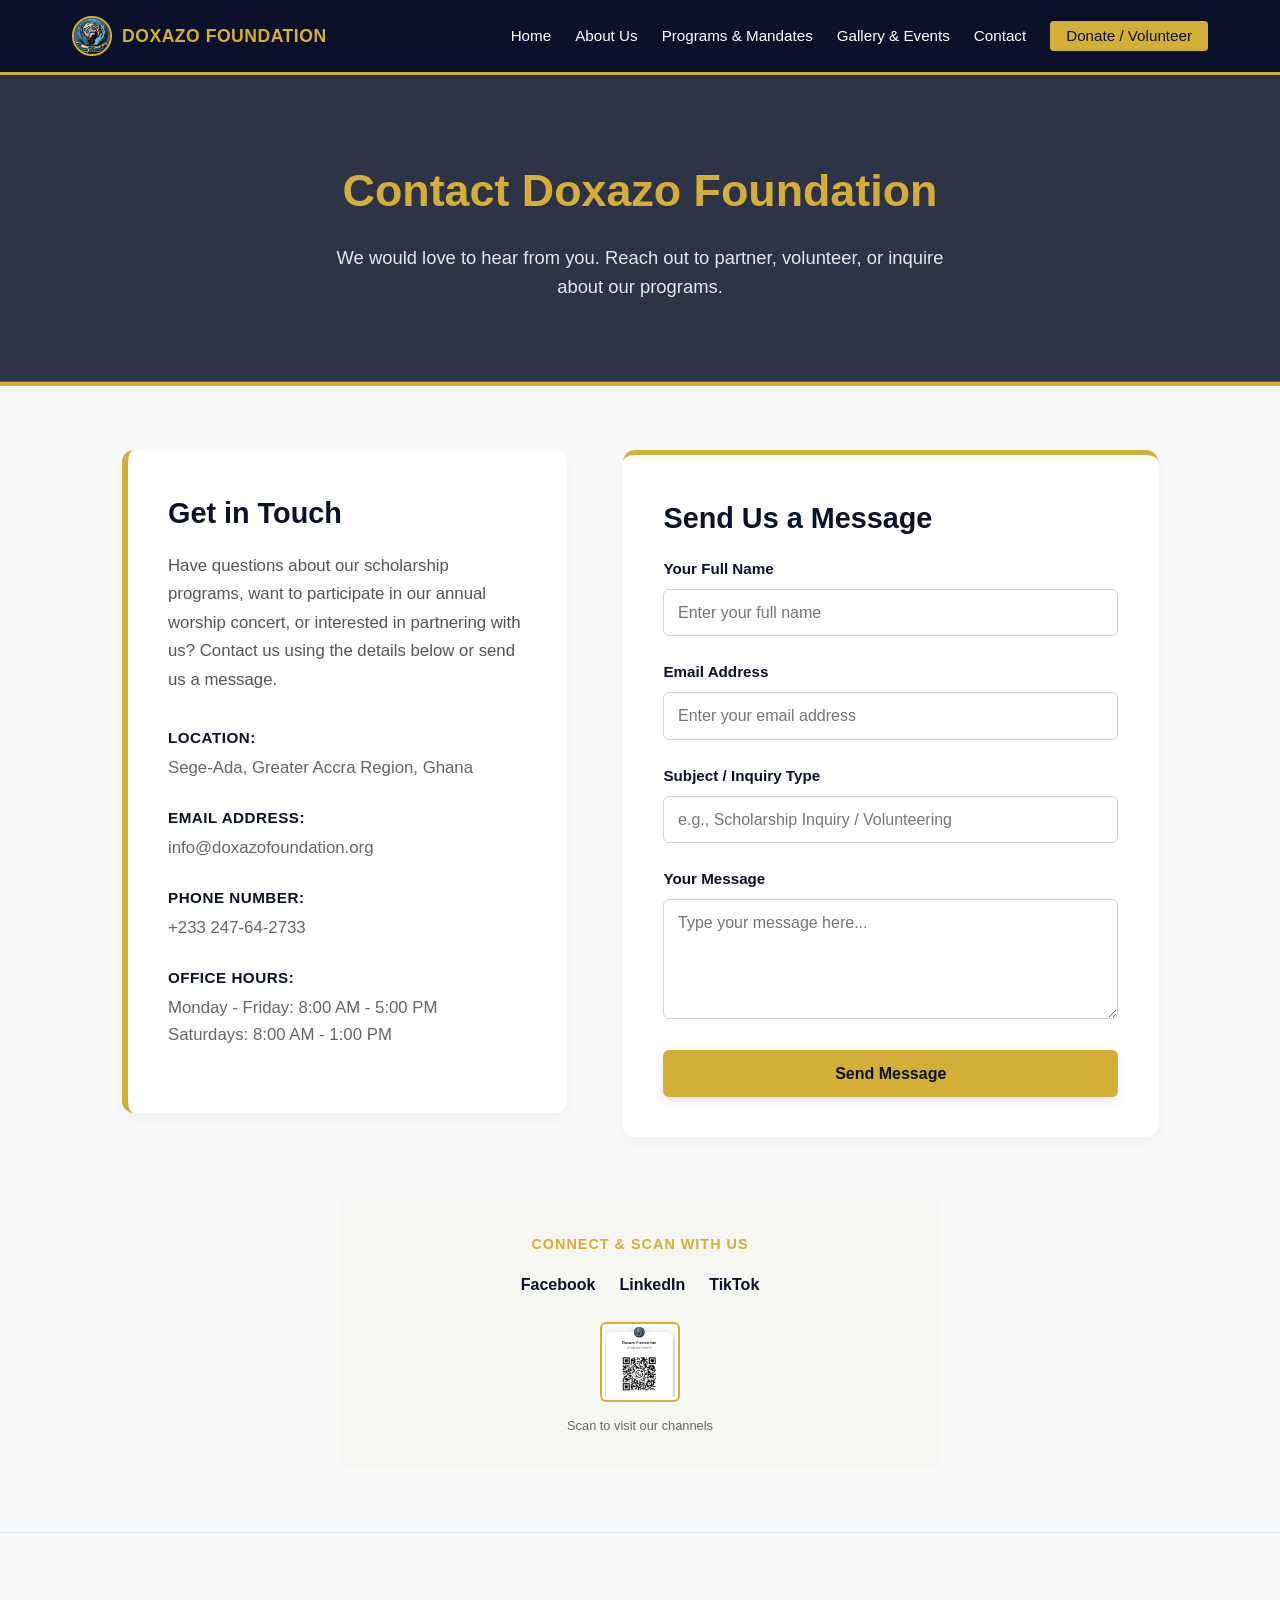
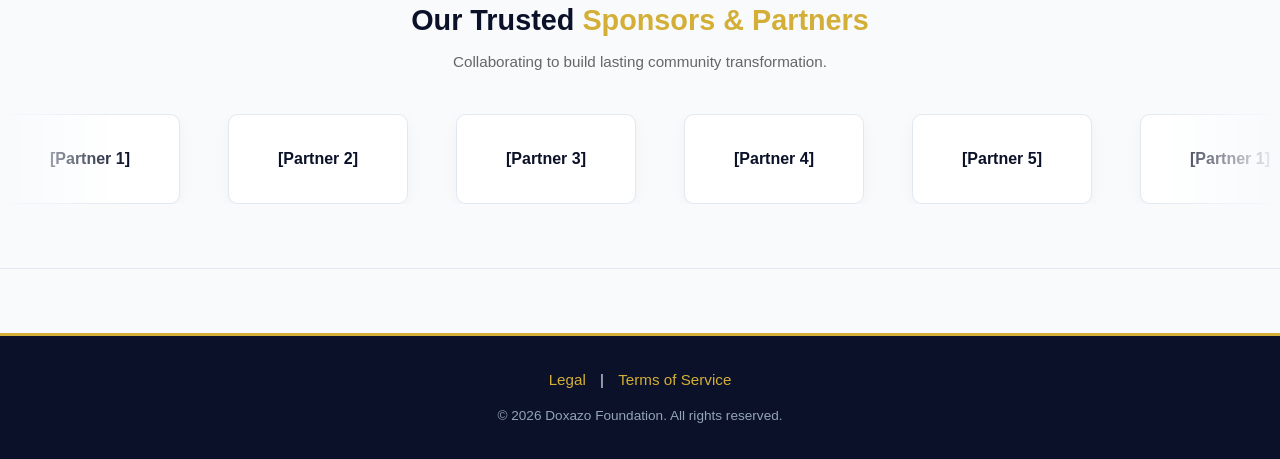
<file: contact.html>
<!DOCTYPE html>
<html lang="en">
<head>
    <meta charset="UTF-8">
    <meta name="viewport" content="width=device-width, initial-scale=1.0">
    <title>Contact Us — Doxazo Foundation</title>
    <link rel="stylesheet" href="style.css">
    <link rel="icon" type="image/png" href="favicon.png.jpg">
    <style>
        .contact-container {
            max-width: 1100px;
            margin: 4rem auto;
            padding: 0 2rem;
            display: grid;
            grid-template-columns: 1fr 1.2fr;
            gap: 3.5rem;
            align-items: flex-start;
        }
        @media(max-width: 768px) {
            .contact-container {
                grid-template-columns: 1fr;
            }
        }
        .contact-info {
            background: var(--white);
            padding: 2.5rem;
            border-radius: 12px;
            box-shadow: 0 6px 20px rgba(0,0,0,0.05);
            border-left: 6px solid var(--accent-gold);
        }
        .contact-info h2, .contact-form-box h2 {
            color: var(--primary-blue);
            font-size: 1.8rem;
            margin-bottom: 1rem;
            font-weight: 700;
        }
        .contact-info p {
            color: #555;
            margin-bottom: 2rem;
            font-size: 1.05rem;
            line-height: 1.7;
        }
        .info-item {
            margin-bottom: 1.5rem;
            display: flex;
            flex-direction: column;
        }
        .info-item strong {
            color: var(--primary-blue);
            font-size: 0.95rem;
            text-transform: uppercase;
            letter-spacing: 0.5px;
            margin-bottom: 0.3rem;
        }
        .info-item span, .info-item a {
            color: #666;
            font-size: 1.05rem;
            text-decoration: none;
            transition: color 0.2s ease;
        }
        .info-item a:hover {
            color: var(--accent-gold);
        }
        
        /* Form Styling */
        .contact-form-box {
            background: var(--white);
            padding: 2.5rem;
            border-radius: 12px;
            box-shadow: 0 6px 20px rgba(0,0,0,0.05);
            border-top: 5px solid var(--accent-gold);
        }
        .form-group {
            margin-bottom: 1.5rem;
        }
        .form-group label {
            display: block;
            color: var(--primary-blue);
            font-weight: 600;
            margin-bottom: 0.5rem;
            font-size: 0.95rem;
        }
        .form-group input, .form-group textarea {
            width: 100%;
            padding: 0.85rem;
            border: 1px solid #cbd5e1;
            border-radius: 6px;
            font-size: 1rem;
            font-family: inherit;
            transition: border-color 0.3s ease, box-shadow 0.3s ease;
        }
        .form-group input:focus, .form-group textarea:focus {
            outline: none;
            border-color: var(--accent-gold);
            box-shadow: 0 0 0 3px rgba(212, 175, 55, 0.15);
        }
    </style>
</head>
<body>

    <!-- Navigation Bar -->
    <header>
        <div class="nav-container" style="display: flex; justify-content: space-between; align-items: center; padding: 1rem 2rem;">
            <div style="display: flex; align-items: center; gap: 10px;">
                <img src="./favicon.png.jpg" alt="Doxazo Logo" style="width: 40px; height: 40px; border-radius: 50%; object-fit: cover; border: 2px solid #D4AF37;">
                <span class="logo" style="font-weight: bold; color: #D4AF37; font-size: 1.1rem; letter-spacing: 0.5px;">DOXAZO FOUNDATION</span>
            </div>
            <ul class="nav-links" style="display: flex; gap: 1.5rem; list-style: none; align-items: center;">
                <li><a href="index.html">Home</a></li>
                <li><a href="about.html">About Us</a></li>
                <li><a href="programs.html">Programs & Mandates</a></li>
                <li><a href="gallery.html">Gallery & Events</a></li>
                <li><a href="contact.html">Contact</a></li>
                <li><a href="get-involved.html" class="btn-donate-nav">Donate / Volunteer</a></li>
            </ul>
        </div>
    </header>

    <!-- Page Header -->
    <section class="page-header" style="background: linear-gradient(rgba(10, 17, 40, 0.85), rgba(10, 17, 40, 0.85)), url('https://images.unsplash.com/photo-1531206715517-5c0ba140b2b8?auto=format&fit=crop&w=1200&q=80'); background-size: cover; background-position: center; color: white; text-align: center; padding: 5rem 2rem; border-bottom: 4px solid #D4AF37;">
        <h1 style="font-size: 2.8rem; color: #D4AF37; margin-bottom: 1rem;">Contact Doxazo Foundation</h1>
        <p style="font-size: 1.15rem; max-width: 650px; margin: 0 auto; color: #E2E8F0;">We would love to hear from you. Reach out to partner, volunteer, or inquire about our programs.</p>
    </section>

    <!-- Main Content Area -->
    <div class="contact-container">

        <!-- Contact Information Side -->
        <div class="contact-info">
            <h2>Get in Touch</h2>
            <p>Have questions about our scholarship programs, want to participate in our annual worship concert, or interested in partnering with us? Contact us using the details below or send us a message.</p>
            
            <div class="info-item">
                <strong>Location:</strong>
                <span>Sege-Ada, Greater Accra Region, Ghana</span>
            </div>
            <div class="info-item">
    <strong>Email Address:</strong>
    <span><a href="mailto:info@doxazofoundation.org">info@doxazofoundation.org</a></span>
</div>
            <div class="info-item">
                <strong>Phone Number:</strong>
                <span><a href="tel:+233247642733">+233 247-64-2733</a></span>
            </div>
            <div class="info-item">
                <strong>Office Hours:</strong>
                <span>Monday - Friday: 8:00 AM - 5:00 PM</span>
                <span>Saturdays: 8:00 AM - 1:00 PM</span>
            </div>
        </div>

        <!-- Contact Form Side -->
        <div class="contact-form-box">
            <h2>Send Us a Message</h2>
            <form action="#" method="POST">
                <div class="form-group">
                    <label for="name">Your Full Name</label>
                    <input type="text" id="name" name="name" placeholder="Enter your full name" required>
                </div>
                <div class="form-group">
                    <label for="email">Email Address</label>
                    <input type="email" id="email" name="email" placeholder="Enter your email address" required>
                </div>
                <div class="form-group">
                    <label for="subject">Subject / Inquiry Type</label>
                    <input type="text" id="subject" name="subject" placeholder="e.g., Scholarship Inquiry / Volunteering" required>
                </div>
                <div class="form-group">
                    <label for="message">Your Message</label>
                    <textarea id="message" name="message" rows="5" placeholder="Type your message here..." required></textarea>
                </div>
                <button type="submit" class="btn-primary" style="width: 100%; text-align: center; border: none; cursor: pointer; padding: 0.9rem; font-size: 1rem; border-radius: 6px;">Send Message</button>
            </form>
        </div>

    </div>

    <!-- Connect & Scan Section -->
    <div style="text-align: center; margin: 4rem auto 2rem auto; padding: 2rem; background: rgba(212,175,55,0.05); border-radius: 8px; max-width: 600px;">
        <p style="color: #D4AF37; font-weight: bold; margin-bottom: 1rem; text-transform: uppercase; font-size: 0.9rem; letter-spacing: 1px;">Connect & Scan With Us</p>
        
        <!-- Social Links -->
        <div style="margin-bottom: 1.5rem; display: flex; justify-content: center; gap: 1.5rem; flex-wrap: wrap;">
            <a href="https://facebook.com/yourprofile" target="_blank" style="color: #0A1128; font-weight: 600; text-decoration: none;">Facebook</a>
            <a href="https://linkedin.com/company/yourprofile" target="_blank" style="color: #0A1128; font-weight: 600; text-decoration: none;">LinkedIn</a>
            <a href="https://TikTok.com/company/yourprofile" target="_blank" style="color: #0A1128; font-weight: 600; text-decoration: none;">TikTok</a>
        </div>
        
        <!-- QR Code Placeholder -->
        <div>
            <img src="./df whatsapp.JPG" alt="Doxazo Social QR Code" style="width: 80px; height: 80px; border: 2px solid #D4AF37; border-radius: 6px; padding: 3px; background: #fff;">
            <p style="font-size: 0.8rem; color: #666; margin-top: 0.4rem;">Scan to visit our channels</p>
        </div>
    </div>

    <!-- Sponsors & Partners Linear Motion Section -->
    <section class="partners-section">
        <div class="partners-header">
            <h3>Our Trusted <span>Sponsors & Partners</span></h3>
            <p style="color: #666; font-size: 0.95rem; margin-top: 0.4rem;">Collaborating to build lasting community transformation.</p>
        </div>

        <div class="slider-container">
            <div class="slider-track">
                <!-- Set 1 of Partners -->
                <div class="partner-card"><span style="color: var(--primary-blue); font-weight: 700;">[Partner 1]</span></div>
                <div class="partner-card"><span style="color: var(--primary-blue); font-weight: 700;">[Partner 2]</span></div>
                <div class="partner-card"><span style="color: var(--primary-blue); font-weight: 700;">[Partner 3]</span></div>
                <div class="partner-card"><span style="color: var(--primary-blue); font-weight: 700;">[Partner 4]</span></div>
                <div class="partner-card"><span style="color: var(--primary-blue); font-weight: 700;">[Partner 5]</span></div>

                <!-- Set 2 (Duplicate for infinite looping) -->
                <div class="partner-card"><span style="color: var(--primary-blue); font-weight: 700;">[Partner 1]</span></div>
                <div class="partner-card"><span style="color: var(--primary-blue); font-weight: 700;">[Partner 2]</span></div>
                <div class="partner-card"><span style="color: var(--primary-blue); font-weight: 700;">[Partner 3]</span></div>
                <div class="partner-card"><span style="color: var(--primary-blue); font-weight: 700;">[Partner 4]</span></div>
                <div class="partner-card"><span style="color: var(--primary-blue); font-weight: 700;">[Partner 5]</span></div>
            </div>
        </div>
    </section>

    <!-- Footer -->
    <footer style="background-color: #0A1128; color: #E2E8F0; text-align: center; padding: 2rem; border-top: 3px solid #D4AF37; margin-top: 4rem;">
        <p style="margin-bottom: 0.8rem; font-size: 0.95rem;">
            <a href="legal.html" style="color: #D4AF37; text-decoration: none; margin: 0 10px;">Legal</a> | 
            <a href="terms.html" style="color: #D4AF37; text-decoration: none; margin: 0 10px;">Terms of Service</a>
        </p>
        <p style="font-size: 0.85rem; color: #94A3B8;">&copy; 2026 Doxazo Foundation. All rights reserved.</p>
    </footer>

    <script src="script.js"></script>
</body>
</html>
</file>
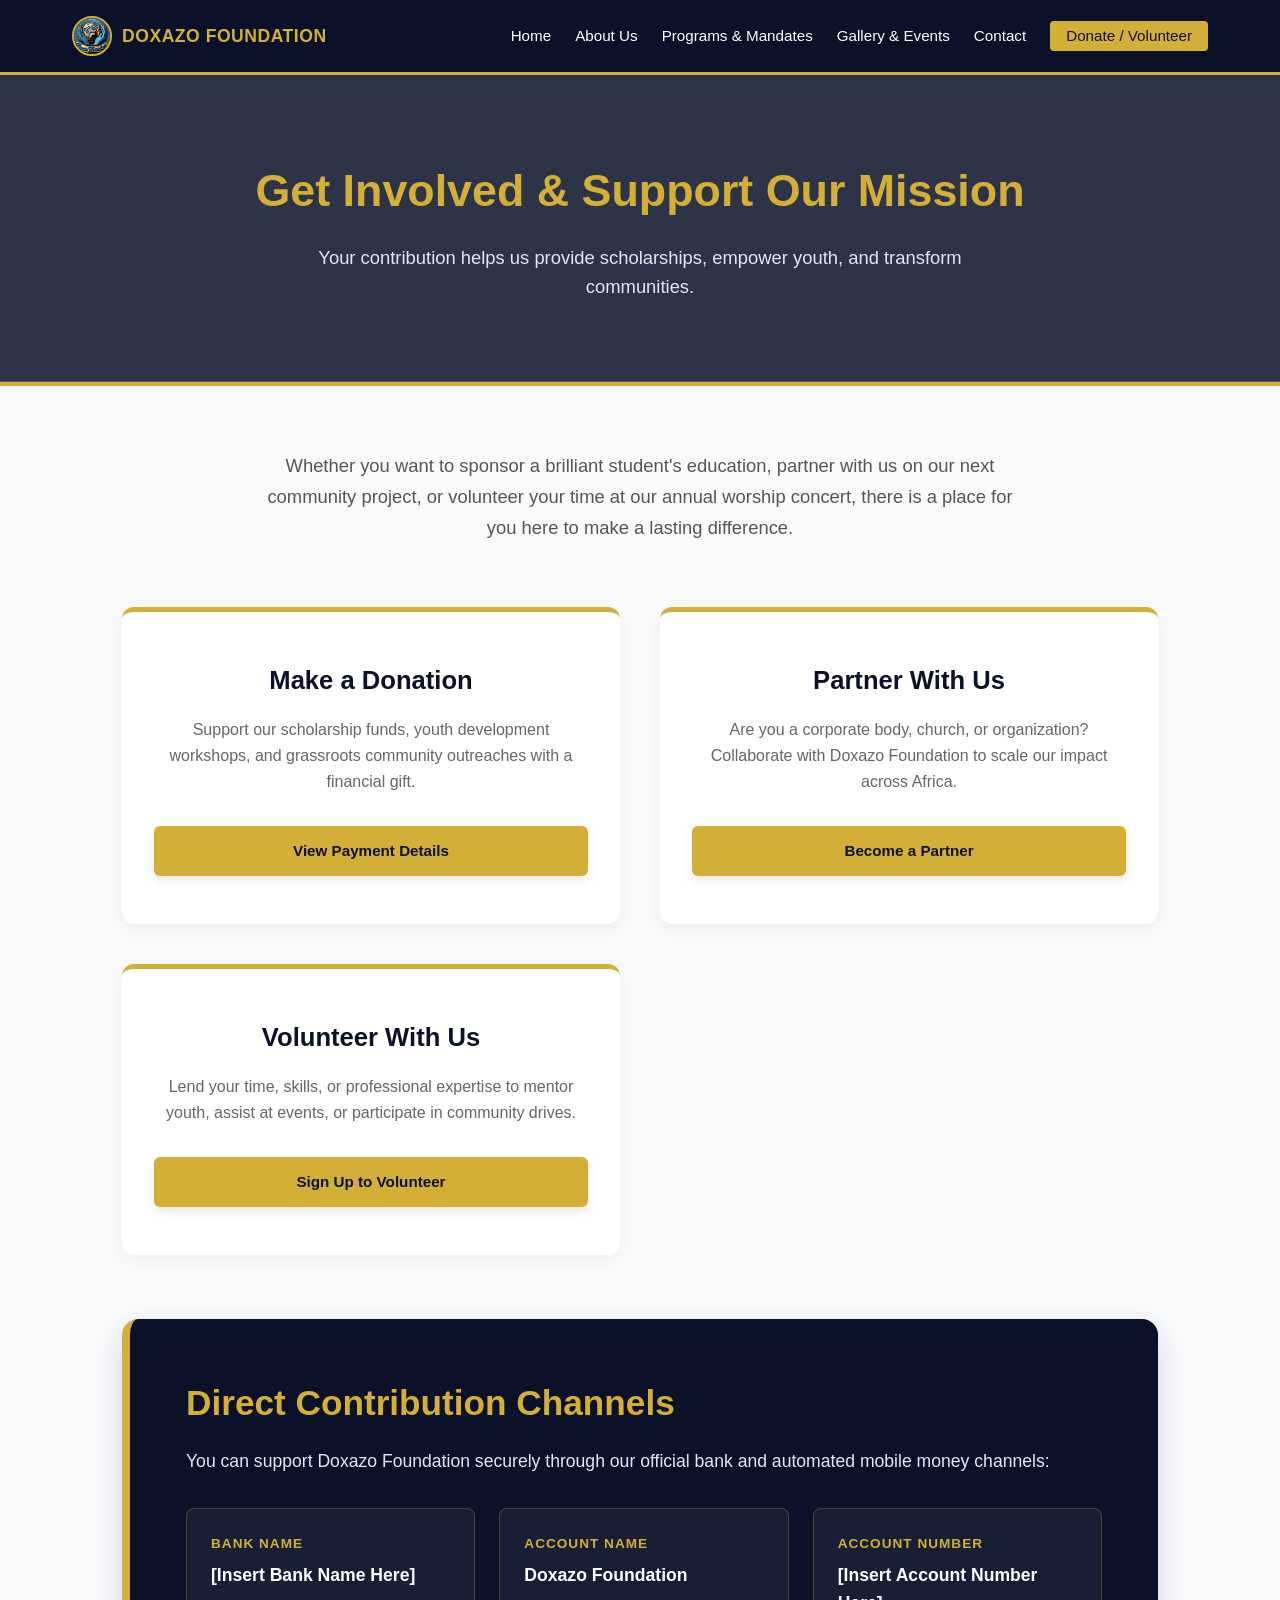
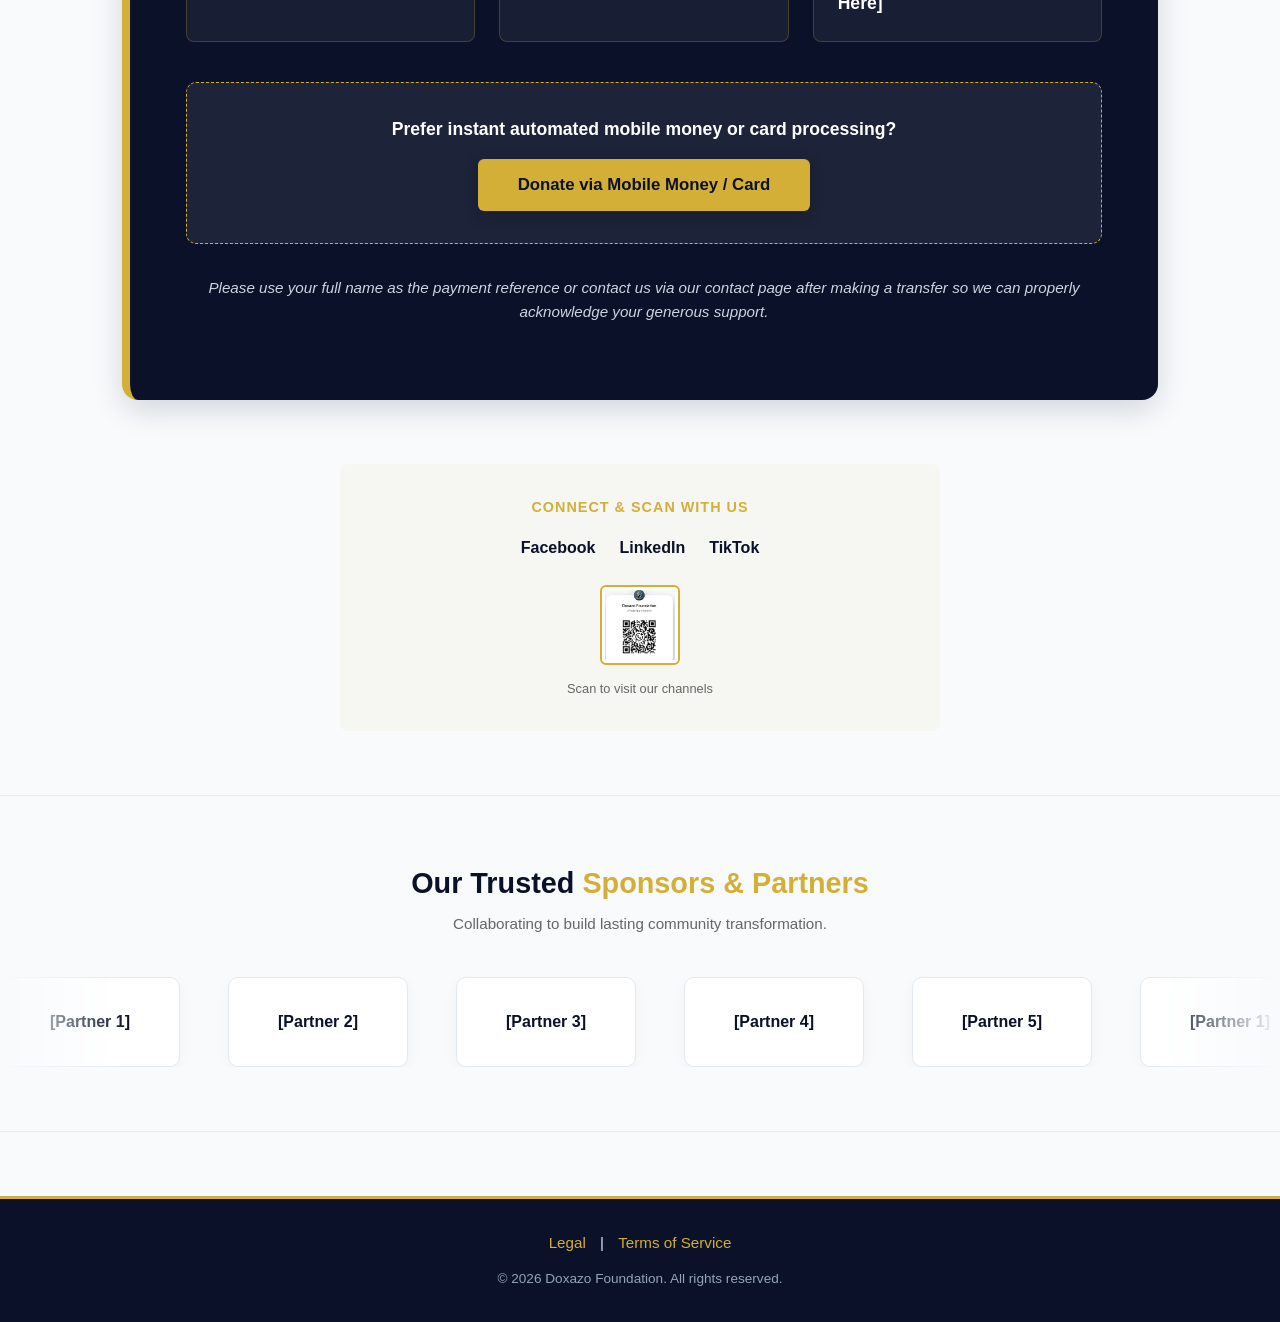
<file: get-involved.html>
<!DOCTYPE html>
<html lang="en">
<head>
    <meta charset="UTF-8">
    <meta name="viewport" content="width=device-width, initial-scale=1.0">
    <title>Get Involved & Donate — Doxazo Foundation</title>
    <link rel="stylesheet" href="style.css">
    <link rel="icon" type="image/png" href="./favicon.png.jpg">
    <style>
        .container {
            max-width: 1100px;
            margin: 4rem auto;
            padding: 0 2rem;
        }
        .intro-text {
            text-align: center;
            margin: 0 auto 4rem auto;
            color: #555;
            font-size: 1.15rem;
            max-width: 750px;
            line-height: 1.7;
        }
        .action-grid {
            display: grid;
            grid-template-columns: repeat(auto-fit, minmax(320px, 1fr));
            gap: 2.5rem;
            margin-bottom: 4rem;
        }
        .action-card {
            background: var(--white);
            padding: 3rem 2rem;
            border-radius: 12px;
            box-shadow: 0 6px 20px rgba(0,0,0,0.05);
            border-top: 5px solid var(--accent-gold);
            text-align: center;
            display: flex;
            flex-direction: column;
            justify-content: space-between;
            transition: transform 0.3s ease, box-shadow 0.3s ease;
        }
        .action-card:hover {
            transform: translateY(-5px);
            box-shadow: 0 12px 30px rgba(10, 17, 40, 0.1);
        }
        .action-card h3 {
            color: var(--primary-blue);
            font-size: 1.6rem;
            margin-bottom: 1rem;
            font-weight: 700;
        }
        .action-card p {
            color: #666;
            font-size: 1rem;
            margin-bottom: 2rem;
            line-height: 1.6;
        }
        .bank-details-box {
            background: var(--primary-blue);
            color: var(--white);
            padding: 3.5rem;
            border-radius: 16px;
            border-left: 8px solid var(--accent-gold);
            margin-top: 4rem;
            box-shadow: 0 10px 30px rgba(10, 17, 40, 0.15);
        }
        .bank-details-box h3 {
            color: var(--accent-gold);
            font-size: 2.2rem;
            margin-bottom: 1rem;
            font-weight: 700;
        }
        .bank-details-box p {
            margin-bottom: 1.2rem;
            font-size: 1.1rem;
            color: #E2E8F0;
        }
        .bank-info-grid {
            display: grid;
            grid-template-columns: repeat(auto-fit, minmax(280px, 1fr));
            gap: 1.5rem;
            margin-top: 2rem;
            margin-bottom: 2.5rem;
        }
        .bank-item {
            background: rgba(255, 255, 255, 0.06);
            padding: 1.5rem;
            border-radius: 8px;
            border: 1px solid rgba(212,175,55,0.25);
            backdrop-filter: blur(4px);
        }
        .bank-item strong {
            color: var(--accent-gold);
            display: block;
            margin-bottom: 0.4rem;
            font-size: 0.85rem;
            text-transform: uppercase;
            letter-spacing: 1px;
        }
        .bank-item span {
            color: #ffffff;
            font-size: 1.1rem;
            font-weight: 600;
        }
        .donation-cta-box {
            background: rgba(255, 255, 255, 0.08);
            padding: 2rem;
            border-radius: 10px;
            text-align: center;
            border: 1px dashed var(--accent-gold);
            margin-top: 2rem;
        }
    </style>
</head>
<body>

    <!-- Navigation Bar -->
    <header>
        <div class="nav-container" style="display: flex; justify-content: space-between; align-items: center; padding: 1rem 2rem;">
            <div style="display: flex; align-items: center; gap: 10px;">
                <img src="./favicon.png.jpg" alt="Doxazo Logo" style="width: 40px; height: 40px; border-radius: 50%; object-fit: cover; border: 2px solid #D4AF37;">
                <span class="logo" style="font-weight: bold; color: #D4AF37; font-size: 1.1rem; letter-spacing: 0.5px;">DOXAZO FOUNDATION</span>
            </div>
            <ul class="nav-links" style="display: flex; gap: 1.5rem; list-style: none; align-items: center;">
                <li><a href="index.html">Home</a></li>
                <li><a href="about.html">About Us</a></li>
                <li><a href="programs.html">Programs & Mandates</a></li>
                <li><a href="gallery.html">Gallery & Events</a></li>
                <li><a href="contact.html">Contact</a></li>
                <li><a href="get-involved.html" class="btn-donate-nav">Donate / Volunteer</a></li>
            </ul>
        </div>
    </header>

    <!-- Page Header -->
    <section class="page-header" style="background: linear-gradient(rgba(10, 17, 40, 0.85), rgba(10, 17, 40, 0.85)), url('https://images.unsplash.com/photo-1531206715517-5c0ba140b2b8?auto=format&fit=crop&w=1200&q=80'); background-size: cover; background-position: center; color: white; text-align: center; padding: 5rem 2rem; border-bottom: 4px solid #D4AF37;">
        <h1 style="font-size: 2.8rem; color: #D4AF37; margin-bottom: 1rem;">Get Involved & Support Our Mission</h1>
        <p style="font-size: 1.15rem; max-width: 650px; margin: 0 auto; color: #E2E8F0;">Your contribution helps us provide scholarships, empower youth, and transform communities.</p>
    </section>

    <!-- Main Content Area -->
    <div class="container">
        
        <p class="intro-text">Whether you want to sponsor a brilliant student's education, partner with us on our next community project, or volunteer your time at our annual worship concert, there is a place for you here to make a lasting difference.</p>

        <!-- 3 Action Cards -->
        <div class="action-grid">
            <div class="action-card">
                <div>
                    <h3>Make a Donation</h3>
                    <p>Support our scholarship funds, youth development workshops, and grassroots community outreaches with a financial gift.</p>
                </div>
                <a href="#banking" class="btn-primary" style="padding: 0.8rem 1.5rem; font-size: 0.95rem; border-radius: 6px; text-align: center;">View Payment Details</a>
            </div>

            <div class="action-card">
                <div>
                    <h3>Partner With Us</h3>
                    <p>Are you a corporate body, church, or organization? Collaborate with Doxazo Foundation to scale our impact across Africa.</p>
                </div>
                <a href="contact.html" class="btn-primary" style="padding: 0.8rem 1.5rem; font-size: 0.95rem; border-radius: 6px; text-align: center;">Become a Partner</a>
            </div>

            <div class="action-card">
                <div>
                    <h3>Volunteer With Us</h3>
                    <p>Lend your time, skills, or professional expertise to mentor youth, assist at events, or participate in community drives.</p>
                </div>
                <a href="contact.html" class="btn-primary" style="padding: 0.8rem 1.5rem; font-size: 0.95rem; border-radius: 6px; text-align: center;">Sign Up to Volunteer</a>
            </div>
        </div>

        <!-- Banking / Mobile Money Box -->
        <div id="banking" class="bank-details-box">
            <h3>Direct Contribution Channels</h3>
            <p>You can support Doxazo Foundation securely through our official bank and automated mobile money channels:</p>
            
            <div class="bank-info-grid">
                <div class="bank-item">
                    <strong>Bank Name</strong>
                    <span>[Insert Bank Name Here]</span>
                </div>
                <div class="bank-item">
                    <strong>Account Name</strong>
                    <span>Doxazo Foundation</span>
                </div>
                <div class="bank-item">
                    <strong>Account Number</strong>
                    <span>[Insert Account Number Here]</span>
                </div>
            </div>

            <!-- Automated MoMo Donation Box -->
            <div class="donation-cta-box">
                <p style="margin-bottom: 1rem; font-weight: 600; color: #fff;">Prefer instant automated mobile money or card processing?</p>
                <button onclick="payWithMoMo()" style="background-color: #D4AF37; color: #0A1128; border: none; padding: 1rem 2.5rem; font-size: 1.05rem; font-weight: bold; border-radius: 6px; cursor: pointer; box-shadow: 0 4px 15px rgba(0,0,0,0.2); transition: transform 0.2s ease;">
                    Donate via Mobile Money / Card
                </button>
            </div>

            <!-- Payment Gateway Script Integration -->
            <script src="https://js.paystack.co/v1/inline.js"></script>
            <script>
                function payWithMoMo() {
                    let handler = PaystackPop.setup({
                        key: 'pk_live_your_actual_public_key_here', // Replace with your live gateway public key
                        email: 'donor@doxazofoundation.org',
                        amount: 5000, // Amount in minor units (e.g., 5000 = 50.00 currency units)
                        currency: 'GHS', // Change to your local currency code
                        channels: ['mobile_money', 'card'],
                        callback: function(response) {
                            alert('Payment complete! Reference: ' + response.reference);
                        },
                        onClose: function() {
                            alert('Transaction window closed.');
                        }
                    });
                    handler.openIframe();
                }
            </script>

            <p style="margin-top: 2rem; font-size: 0.95rem; color: #CBD5E1; line-height: 1.6; text-align: center;"><em>Please use your full name as the payment reference or contact us via our contact page after making a transfer so we can properly acknowledge your generous support.</em></p>
        </div>

    </div>

    <!-- Connect & Scan Section -->
    <div style="text-align: center; margin: 4rem auto 2rem auto; padding: 2rem; background: rgba(212,175,55,0.05); border-radius: 8px; max-width: 600px;">
        <p style="color: #D4AF37; font-weight: bold; margin-bottom: 1rem; text-transform: uppercase; font-size: 0.9rem; letter-spacing: 1px;">Connect & Scan With Us</p>
        
        <!-- Social Links -->
        <div style="margin-bottom: 1.5rem; display: flex; justify-content: center; gap: 1.5rem; flex-wrap: wrap;">
            <a href="https://facebook.com/yourprofile" target="_blank" style="color: #0A1128; font-weight: 600; text-decoration: none;">Facebook</a>
            <a href="https://linkedin.com/company/yourprofile" target="_blank" style="color: #0A1128; font-weight: 600; text-decoration: none;">LinkedIn</a>
            <a href="https://TikTok.com/company/yourprofile" target="_blank" style="color: #0A1128; font-weight: 600; text-decoration: none;">TikTok</a>
        </div>
        
        <!-- QR Code Placeholder -->
        <div>
            <img src="./df whatsapp.JPG" alt="Doxazo Social QR Code" style="width: 80px; height: 80px; border: 2px solid #D4AF37; border-radius: 6px; padding: 3px; background: #fff;">
            <p style="font-size: 0.8rem; color: #666; margin-top: 0.4rem;">Scan to visit our channels</p>
        </div>
    </div>

    <!-- Sponsors & Partners Linear Motion Section -->
    <section class="partners-section">
        <div class="partners-header">
            <h3>Our Trusted <span>Sponsors & Partners</span></h3>
            <p style="color: #666; font-size: 0.95rem; margin-top: 0.4rem;">Collaborating to build lasting community transformation.</p>
        </div>

        <div class="slider-container">
            <div class="slider-track">
                <!-- Set 1 of Partners -->
                <div class="partner-card"><span style="color: var(--primary-blue); font-weight: 700;">[Partner 1]</span></div>
                <div class="partner-card"><span style="color: var(--primary-blue); font-weight: 700;">[Partner 2]</span></div>
                <div class="partner-card"><span style="color: var(--primary-blue); font-weight: 700;">[Partner 3]</span></div>
                <div class="partner-card"><span style="color: var(--primary-blue); font-weight: 700;">[Partner 4]</span></div>
                <div class="partner-card"><span style="color: var(--primary-blue); font-weight: 700;">[Partner 5]</span></div>

                <!-- Set 2 (Duplicate for infinite looping) -->
                <div class="partner-card"><span style="color: var(--primary-blue); font-weight: 700;">[Partner 1]</span></div>
                <div class="partner-card"><span style="color: var(--primary-blue); font-weight: 700;">[Partner 2]</span></div>
                <div class="partner-card"><span style="color: var(--primary-blue); font-weight: 700;">[Partner 3]</span></div>
                <div class="partner-card"><span style="color: var(--primary-blue); font-weight: 700;">[Partner 4]</span></div>
                <div class="partner-card"><span style="color: var(--primary-blue); font-weight: 700;">[Partner 5]</span></div>
            </div>
        </div>
    </section>

    <!-- Footer -->
    <footer style="background-color: #0A1128; color: #E2E8F0; text-align: center; padding: 2rem; border-top: 3px solid #D4AF37; margin-top: 4rem;">
        <p style="margin-bottom: 0.8rem; font-size: 0.95rem;">
            <a href="legal.html" style="color: #D4AF37; text-decoration: none; margin: 0 10px;">Legal</a> | 
            <a href="terms.html" style="color: #D4AF37; text-decoration: none; margin: 0 10px;">Terms of Service</a>
        </p>
        <p style="font-size: 0.85rem; color: #94A3B8;">&copy; 2026 Doxazo Foundation. All rights reserved.</p>
    </footer>

    <script src="script.js"></script>
</body>
</html>
</file>
<file: style.css>
/* --- GLOBAL COLOR VARIABLES & RESET --- */
:root {
    --primary-blue: #0A1128;
    --accent-gold: #D4AF37;
    --text-dark: #333333;
    --bg-light: #F8FAFC;
    --white: #FFFFFF;
}

* {
    margin: 0;
    padding: 0;
    box-sizing: border-box;
}

body {
    font-family: 'Segoe UI', Tahoma, Geneva, Verdana, sans-serif;
    background-color: var(--bg-light);
    color: var(--text-dark);
    line-height: 1.6;
}

/* --- NAVIGATION BAR --- */
header {
    background-color: var(--primary-blue);
    border-bottom: 3px solid var(--accent-gold);
    position: sticky;
    top: 0;
    z-index: 1000;
}

.nav-container {
    max-width: 1200px;
    margin: 0 auto;
    display: flex;
    justify-content: space-between;
    align-items: center;
    padding: 1rem 2rem;
    flex-wrap: wrap;
}

.logo {
    color: var(--accent-gold);
    font-size: 1.5rem;
    font-weight: bold;
    letter-spacing: 1px;
}

.nav-links {
    list-style: none;
    display: flex;
    gap: 1.2rem;
    align-items: center;
    flex-wrap: wrap;
}

.nav-links a {
    color: var(--white);
    text-decoration: none;
    font-weight: 500;
    font-size: 0.95rem;
    transition: color 0.3s ease;
}

.nav-links a:hover {
    color: var(--accent-gold);
}

.btn-donate-nav {
    background-color: var(--accent-gold);
    color: var(--primary-blue) !important;
    padding: 0.4rem 1rem;
    border-radius: 4px;
    font-weight: bold;
}

.btn-donate-nav:hover {
    opacity: 0.9;
}

/* --- COMMON PAGE HEADER BANNER --- */
.page-header {
    background: linear-gradient(rgba(10, 17, 40, 0.9), rgba(10, 17, 40, 0.9)), url('https://images.unsplash.com/photo-1531206715517-5c0ba140b2b8?auto=format&fit=crop&w=1200&q=80');
    background-size: cover;
    background-position: center;
    color: var(--white);
    text-align: center;
    padding: 5rem 2rem;
    border-bottom: 4px solid var(--accent-gold);
}

.page-header h1 {
    font-size: 2.8rem;
    color: var(--accent-gold);
    margin-bottom: 1rem;
}

.page-header p {
    font-size: 1.15rem;
    max-width: 650px;
    margin: 0 auto;
    color: #E2E8F0;
}

/* --- REUSABLE BUTTON STYLES --- */
.btn-primary {
    display: inline-block;
    background-color: var(--accent-gold);
    color: var(--primary-blue);
    padding: 0.8rem 2rem;
    border-radius: 4px;
    font-weight: bold;
    text-decoration: none;
    transition: background 0.3s ease, transform 0.2s ease;
    box-shadow: 0 4px 10px rgba(0,0,0,0.1);
}

.btn-primary:hover {
    background-color: #E5C158;
    transform: translateY(-2px);
}

.btn-secondary {
    display: inline-block;
    background-color: transparent;
    color: var(--white);
    border: 2px solid var(--accent-gold);
    padding: 0.8rem 2rem;
    border-radius: 4px;
    font-weight: bold;
    text-decoration: none;
    transition: background 0.3s ease, color 0.3s ease;
}

.btn-secondary:hover {
    background-color: var(--accent-gold);
    color: var(--primary-blue);
}

/* --- MOBILE RESPONSIVE FIXES --- */
@media(max-width: 768px) {
    .nav-container {
        flex-direction: column;
        gap: 1rem;
        text-align: center;
    }
    
    .nav-links {
        justify-content: center;
        gap: 1rem;
    }

    .page-header h1 {
        font-size: 2.2rem;
    }
}
/* --- SMOOTH LINEAR MOTION (LEFT TO RIGHT) --- */
        .partners-section {
            padding: 4rem 0;
            background: #f8fafc;
            overflow: hidden;
            border-top: 1px solid #e2e8f0;
            border-bottom: 1px solid #e2e8f0;
            margin: 4rem 0;
            width: 100%;
        }
        .partners-header {
            text-align: center;
            margin-bottom: 2.5rem;
        }
        .partners-header h3 {
            color: var(--primary-blue);
            font-size: 1.8rem;
            font-weight: 700;
        }
        .partners-header h3 span {
            color: var(--accent-gold);
        }
        .slider-container {
            position: relative;
            width: 100%;
            overflow: hidden;
            mask-image: linear-gradient(to right, transparent, black 10%, black 90%, transparent);
            -webkit-mask-image: linear-gradient(to right, transparent, black 10%, black 90%, transparent);
        }
        .slider-track {
            display: flex;
            gap: 3rem;
            width: max-content;
            /* Linear motion moving left-to-right */
            animation: scrollLeftToRight 25s linear infinite;
        }
        .slider-track:hover {
            animation-play-state: paused; /* Pauses when you hover your mouse over it */
        }
        .partner-card {
            background: var(--white);
            padding: 1rem 2rem;
            border-radius: 10px;
            box-shadow: 0 4px 15px rgba(0,0,0,0.04);
            border: 1px solid #e2e8f0;
            display: flex;
            align-items: center;
            justify-content: center;
            min-width: 180px;
            height: 90px;
            transition: transform 0.3s ease, border-color 0.3s ease;
        }
        .partner-card:hover {
            transform: translateY(-4px);
            border-color: var(--accent-gold);
        }
        .partner-card img {
            max-height: 50px;
            max-width: 130px;
            object-fit: contain;
            filter: grayscale(100%);
            opacity: 0.7;
            transition: filter 0.3s ease, opacity 0.3s ease;
        }
        .partner-card:hover img {
            filter: grayscale(0%);
            opacity: 1;
        }

        @keyframes scrollLeftToRight {
            0% {
                transform: translateX(-50%);
            }
            100% {
                transform: translateX(0);
            }
        }
</file>
